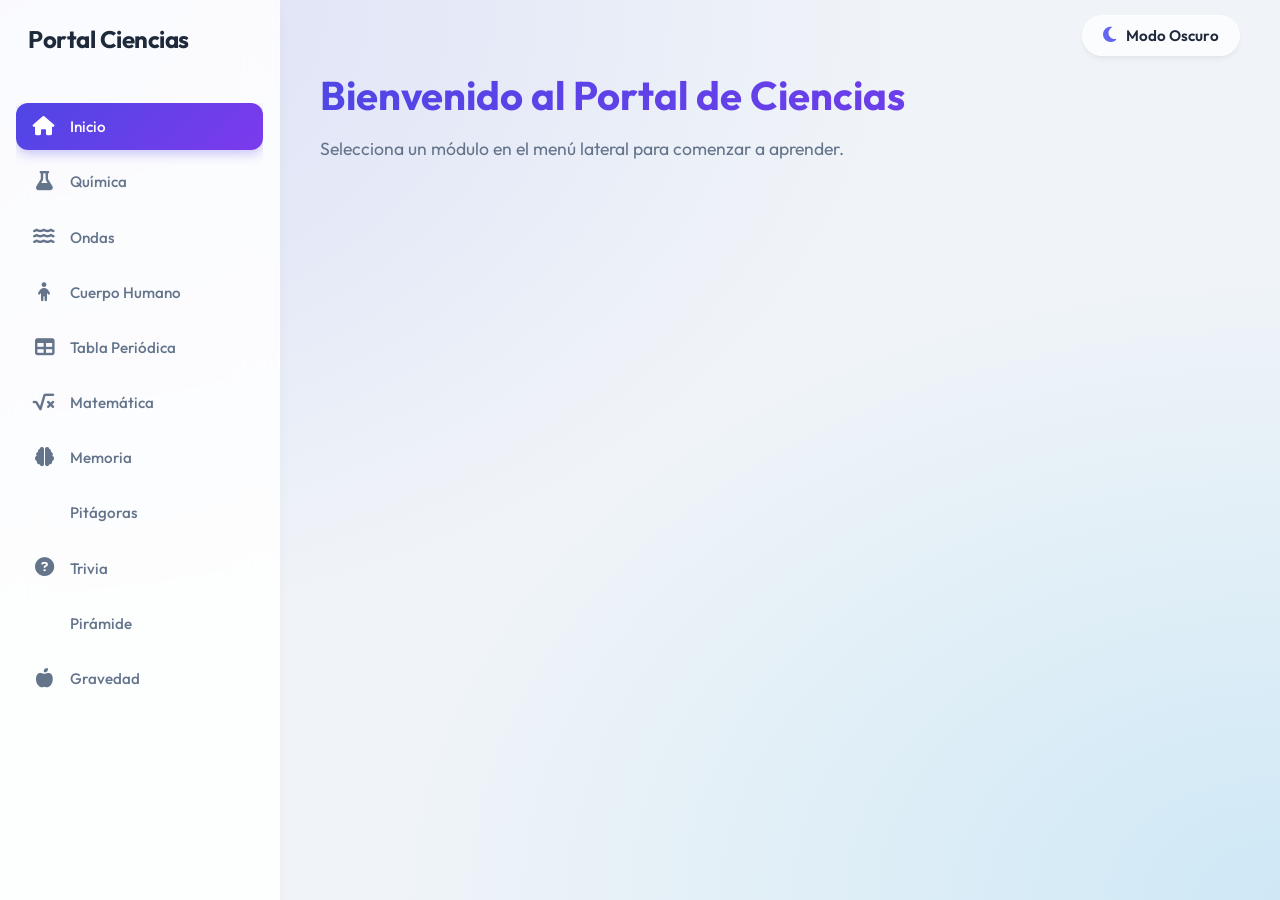
<file: index.html>
<!DOCTYPE html>
<html lang="es">
<head>
    <meta charset="UTF-8">
    <meta name="viewport" content="width=device-width, initial-scale=1.0">
    <title>Portal de Ciencias e Interactividad</title>
    <link rel="stylesheet" href="css/style.css">
    <!-- Google Fonts -->
    <link href="https://fonts.googleapis.com/css2?family=Inter:wght@400;500;700&display=swap" rel="stylesheet">
    <!-- Font Awesome -->
    <link rel="stylesheet" href="https://cdnjs.cloudflare.com/ajax/libs/font-awesome/6.4.0/css/all.min.css">
</head>
<body>
    <div class="app-container">
        <!-- Sidebar Navigation -->
        <aside class="sidebar">
            <div class="logo">
                <h2>Portal Ciencias</h2>
            </div>
            <nav class="nav-menu">
                <a href="#/" class="nav-link" data-route="/"><i class="fas fa-home"></i> Inicio</a>
                <a href="#/quimica" class="nav-link" data-route="/quimica"><i class="fas fa-flask"></i> Química</a>
                <a href="#/ondas" class="nav-link" data-route="/ondas"><i class="fas fa-water"></i> Ondas</a>
                <a href="#/cuerpo" class="nav-link" data-route="/cuerpo"><i class="fas fa-child"></i> Cuerpo Humano</a>
                <a href="#/tabla" class="nav-link" data-route="/tabla"><i class="fas fa-table"></i> Tabla Periódica</a>
                <a href="#/matematica" class="nav-link" data-route="/matematica"><i class="fas fa-square-root-alt"></i> Matemática</a>
                <a href="#/memoria" class="nav-link" data-route="/memoria"><i class="fas fa-brain"></i> Memoria</a>
                <a href="#/pitagoras" class="nav-link" data-route="/pitagoras"><i class="fas fa-ruler-triangle"></i> Pitágoras</a>
                <a href="#/trivia" class="nav-link" data-route="/trivia"><i class="fas fa-question-circle"></i> Trivia</a>
                <a href="#/piramide" class="nav-link" data-route="/piramide"><i class="fas fa-pyramid"></i> Pirámide</a>
                <a href="#/gravedad" class="nav-link" data-route="/gravedad"><i class="fas fa-apple-alt"></i> Gravedad</a>
            </nav>
        </aside>

        <!-- Main Content Area -->
        <main class="main-content">
            <!-- Header for global controls like dark mode -->
            <header class="top-header">
                <button id="theme-toggle" class="theme-btn">
                    <i class="fas fa-moon"></i> Modo Oscuro
                </button>
            </header>

            <!-- Dynamic SPA Container -->
            <div id="app" class="module-container">
                <!-- El contenido de cada módulo se cargará aquí -->
                <h1>Bienvenido al Portal de Ciencias</h1>
                <p>Selecciona un módulo en el menú lateral para comenzar a aprender.</p>
            </div>
        </main>
    </div>

    <script src="js/main.js"></script>
</body>
</html>
</file>
<file: css/style.css>
@import url('https://fonts.googleapis.com/css2?family=Outfit:wght@300;400;500;600;700&display=swap');

/* ==========================================================================
   Design System Global - Portal de Ciencias (PREMIUM DESIGN)
   ========================================================================== */

/* Variables Globales (Light Mode) */
:root {
    /* Paleta de Colores Principal - EDITAR AQUÍ PARA CAMBIAR EL TEMA DEL PORTAL */
    --primary-gradient: linear-gradient(135deg, #4f46e5 0%, #7c3aed 100%);
    --secondary-gradient: linear-gradient(135deg, #0ea5e9 0%, #2563eb 100%);
    
    --bg-color: #f0f4f8; /* Color de fondo general */
    --surface-color: rgba(255, 255, 255, 0.7); /* Fondo de tarjetas (Glassmorphism) */
    --surface-border: rgba(255, 255, 255, 0.5);
    
    --sidebar-bg: rgba(255, 255, 255, 0.85);
    --sidebar-border: rgba(255, 255, 255, 0.4);
    
    --text-primary: #1e293b; /* Texto principal oscuro */
    --text-secondary: #64748b; /* Texto secundario gris */
    
    --accent-color: #6366f1; /* Color de acento para botones y links activos */
    --accent-hover: #4f46e5;
    
    --shadow-sm: 0 4px 6px -1px rgba(0, 0, 0, 0.05), 0 2px 4px -1px rgba(0, 0, 0, 0.03);
    --shadow-md: 0 10px 15px -3px rgba(0, 0, 0, 0.05), 0 4px 6px -2px rgba(0, 0, 0, 0.025);
    --shadow-lg: 0 20px 25px -5px rgba(0, 0, 0, 0.05), 0 10px 10px -5px rgba(0, 0, 0, 0.02);
    
    --font-family: 'Outfit', sans-serif;
    --transition-fast: all 0.2s cubic-bezier(0.4, 0, 0.2, 1);
    --transition-smooth: all 0.4s cubic-bezier(0.4, 0, 0.2, 1);
    
    --radius-md: 12px;
    --radius-lg: 20px;
    --radius-full: 9999px;
    /* ── Aliases de compatibilidad para el sistema de módulos (--clr-*) ── */
    /* Estas variables mapean el design system a los nombres que usan los módulos */
    --clr-primary:       #6366f1;                       /* Color principal (índigo) */
    --clr-primary-glow:  rgba(99, 102, 241, 0.3);       /* Brillo del color principal */
    --clr-accent:        #00d4aa;                       /* Color de acento secundario (verde teal) */
    --clr-surface:       var(--surface-color);          /* Fondo de tarjetas */
    --clr-surface2:      rgba(255, 255, 255, 0.45);     /* Fondo secundario (más oscuro) */
    --clr-surface3:      rgba(241, 245, 249, 0.60);     /* Fondo terciario */
    --clr-border:        var(--surface-border);         /* Color de bordes */
    --clr-text:          var(--text-primary);           /* Texto principal */
    --clr-text-muted:    var(--text-secondary);         /* Texto secundario/atenuado */
    --font-main:         var(--font-family);            /* Fuente principal (Outfit) */
    --font-mono:         'JetBrains Mono', 'Courier New', monospace; /* Fuente monoespaciada para datos */
    --radius-sm:         6px;                           /* Radio pequeño */
    --radius-xl:         20px;                          /* Radio extra grande */
    --transition:        var(--transition-smooth);      /* Transición estándar */
    --clr-success:       #06d6a0;                       /* Verde de éxito/correcto */
    --clr-error:         #ef476f;                       /* Rojo de error/incorrecto */
    --clr-warning:       #ffd166;                       /* Amarillo de advertencia */
}

/* Variables Modo Oscuro */
[data-theme="dark"] {
    --bg-color: #0f172a;
    --surface-color: rgba(30, 41, 59, 0.7);
    --surface-border: rgba(255, 255, 255, 0.1);
    
    --sidebar-bg: rgba(15, 23, 42, 0.85);
    --sidebar-border: rgba(255, 255, 255, 0.05);
    
    --text-primary: #f8fafc;
    --text-secondary: #94a3b8;
    
    --accent-color: #818cf8;
    --accent-hover: #6366f1;
    
    --shadow-sm: 0 4px 6px -1px rgba(0, 0, 0, 0.2);
    --shadow-md: 0 10px 15px -3px rgba(0, 0, 0, 0.3);
    --shadow-lg: 0 20px 25px -5px rgba(0, 0, 0, 0.4);

    /* Overrides de aliases para Modo Oscuro */
    --clr-primary:      #818cf8;                       /* Índigo más claro en modo oscuro */
    --clr-primary-glow: rgba(129, 140, 248, 0.3);
    --clr-surface2:     rgba(30, 41, 59, 0.50);
    --clr-surface3:     rgba(15, 23, 42, 0.45);
}

/* Reseteo y Base */
* {
    margin: 0;
    padding: 0;
    box-sizing: border-box;
}

body {
    font-family: var(--font-family);
    background-color: var(--bg-color);
    color: var(--text-primary);
    transition: var(--transition-smooth);
    overflow-x: hidden;
    min-height: 100vh;
    /* Un sutil patrón de fondo o gradiente base */
    background-image: 
        radial-gradient(at 0% 0%, rgba(99, 102, 241, 0.15) 0px, transparent 50%),
        radial-gradient(at 100% 100%, rgba(14, 165, 233, 0.15) 0px, transparent 50%);
    background-attachment: fixed;
}

/* Scrollbar moderno */
::-webkit-scrollbar {
    width: 8px;
}
::-webkit-scrollbar-track {
    background: transparent;
}
::-webkit-scrollbar-thumb {
    background: var(--text-secondary);
    border-radius: var(--radius-full);
}
::-webkit-scrollbar-thumb:hover {
    background: var(--accent-color);
}

/* Layout Principal */
.app-container {
    display: flex;
    min-height: 100vh;
}

/* ==========================================================================
   SIDEBAR (MENÚ LATERAL) - ESTILO GLASSMORPHISM
   ========================================================================== */
.sidebar {
    width: 280px;
    background: var(--sidebar-bg);
    backdrop-filter: blur(20px);
    -webkit-backdrop-filter: blur(20px);
    border-right: 1px solid var(--sidebar-border);
    display: flex;
    flex-direction: column;
    padding: 24px 16px;
    transition: var(--transition-smooth);
    z-index: 10;
    box-shadow: var(--shadow-md);
}

.logo {
    padding: 0 12px 24px;
    border-bottom: 1px solid var(--sidebar-border);
    margin-bottom: 24px;
    display: flex;
    align-items: center;
    gap: 12px;
}

.logo i {
    font-size: 2rem;
    background: var(--primary-gradient);
    -webkit-background-clip: text;
    -webkit-text-fill-color: transparent;
    filter: drop-shadow(0 2px 4px rgba(79, 70, 229, 0.3));
}

.logo h2 {
    font-size: 1.5rem;
    font-weight: 700;
    color: var(--text-primary);
    letter-spacing: -0.5px;
}

.nav-menu {
    display: flex;
    flex-direction: column;
    gap: 8px;
    flex: 1;
    overflow-y: auto;
}

/* Enlaces del Menú */
.nav-link {
    padding: 14px 16px;
    text-decoration: none;
    color: var(--text-secondary);
    display: flex;
    align-items: center;
    gap: 14px;
    border-radius: var(--radius-md);
    font-weight: 500;
    font-size: 0.95rem;
    transition: var(--transition-fast);
    position: relative;
    overflow: hidden;
}

.nav-link i {
    font-size: 1.2rem;
    width: 24px;
    text-align: center;
    transition: var(--transition-fast);
}

.nav-link:hover {
    color: var(--text-primary);
    background: rgba(99, 102, 241, 0.05);
    transform: translateX(4px);
}

.nav-link:hover i {
    color: var(--accent-color);
    transform: scale(1.1);
}

.nav-link.active {
    color: white;
    background: var(--primary-gradient);
    box-shadow: 0 4px 12px rgba(79, 70, 229, 0.3);
}

.nav-link.active i {
    color: white;
}

/* ==========================================================================
   ÁREA PRINCIPAL Y CABECERA
   ========================================================================== */
.main-content {
    flex: 1;
    display: flex;
    flex-direction: column;
    position: relative;
}

.top-header {
    height: 70px;
    padding: 0 40px;
    display: flex;
    align-items: center;
    justify-content: flex-end;
    background: transparent;
    transition: var(--transition-smooth);
}

/* Botón de Tema (Micro-interacción) */
.theme-btn {
    background: var(--surface-color);
    backdrop-filter: blur(10px);
    border: 1px solid var(--surface-border);
    color: var(--text-primary);
    cursor: pointer;
    font-size: 0.95rem;
    font-weight: 600;
    font-family: var(--font-family);
    display: flex;
    align-items: center;
    gap: 10px;
    padding: 10px 20px;
    border-radius: var(--radius-full);
    box-shadow: var(--shadow-sm);
    transition: var(--transition-fast);
}

.theme-btn:hover {
    transform: translateY(-2px);
    box-shadow: var(--shadow-md);
    border-color: var(--accent-color);
}

.theme-btn i {
    color: var(--accent-color);
    font-size: 1.1rem;
}

/* ==========================================================================
   CONTENEDOR DE MÓDULOS (DONDE LOS ESTUDIANTES TRABAJAN)
   ========================================================================== */
.module-container {
    padding: 0 40px 40px;
    flex: 1;
    overflow-y: auto;
    animation: fadeIn 0.5s ease-out;
}

@keyframes fadeIn {
    from { opacity: 0; transform: translateY(10px); }
    to { opacity: 1; transform: translateY(0); }
}

/* Títulos y Textos por Defecto */
.module-container h1 {
    font-size: 2.5rem;
    font-weight: 700;
    margin-bottom: 15px;
    background: var(--primary-gradient);
    -webkit-background-clip: text;
    -webkit-text-fill-color: transparent;
}

.module-container p {
    font-size: 1.1rem;
    color: var(--text-secondary);
    line-height: 1.6;
}

/* ==========================================================================
   ESTILOS BASE PARA LOS MÓDULOS (PLANTILLA QUIMICA, ETC.)
   ========================================================================== */
.modulo-wrapper {
    background: var(--surface-color);
    backdrop-filter: blur(16px);
    -webkit-backdrop-filter: blur(16px);
    border: 1px solid var(--surface-border);
    padding: 40px;
    border-radius: var(--radius-lg);
    box-shadow: var(--shadow-lg);
    margin-top: 20px;
}

.modulo-header {
    margin-bottom: 30px;
    border-bottom: 2px solid var(--surface-border);
    padding-bottom: 20px;
}

.modulo-header h2 {
    font-size: 2rem;
    color: var(--text-primary);
    margin-bottom: 10px;
}

/* Inputs y Controles Modernos */
.controles {
    display: flex;
    flex-wrap: wrap;
    gap: 20px;
    margin-bottom: 30px;
    align-items: flex-end;
}

.controles label {
    display: block;
    font-size: 0.9rem;
    font-weight: 600;
    color: var(--text-secondary);
    margin-bottom: 8px;
}

.controles input {
    padding: 12px 20px;
    font-family: var(--font-family);
    font-size: 1rem;
    background: rgba(255, 255, 255, 0.5);
    border: 2px solid transparent;
    border-radius: var(--radius-md);
    color: var(--text-primary);
    outline: none;
    transition: var(--transition-fast);
    box-shadow: inset 0 2px 4px rgba(0,0,0,0.02);
    width: 100%;
    max-width: 250px;
}

[data-theme="dark"] .controles input {
    background: rgba(0, 0, 0, 0.2);
}

.controles input:focus {
    border-color: var(--accent-color);
    background: transparent;
}

.controles button {
    background: var(--primary-gradient);
    color: white;
    font-family: var(--font-family);
    font-size: 1rem;
    font-weight: 600;
    border: none;
    padding: 12px 28px;
    border-radius: var(--radius-md);
    cursor: pointer;
    box-shadow: 0 4px 15px rgba(79, 70, 229, 0.4);
    transition: var(--transition-fast);
    display: flex;
    align-items: center;
    gap: 8px;
}

.controles button:hover {
    transform: translateY(-2px);
    box-shadow: 0 6px 20px rgba(79, 70, 229, 0.6);
}

.controles button:active {
    transform: translateY(1px);
}

/* Área de Resultados Premium */
.resultados {
    min-height: 200px;
    background: rgba(255, 255, 255, 0.3);
    padding: 30px;
    border-radius: var(--radius-md);
    border: 2px dashed var(--accent-color);
    display: flex;
    align-items: center;
    justify-content: center;
    text-align: center;
    font-size: 1.2rem;
    color: var(--text-primary);
    transition: var(--transition-smooth);
}

[data-theme="dark"] .resultados {
    background: rgba(0, 0, 0, 0.2);
}

/* Clases Útiles para que los estudiantes usen */
.btn-secondary {
    background: transparent !important;
    border: 2px solid var(--accent-color) !important;
    color: var(--accent-color) !important;
    box-shadow: none !important;
}

.btn-secondary:hover {
    background: rgba(99, 102, 241, 0.1) !important;
}

.text-gradient {
    background: var(--secondary-gradient);
    -webkit-background-clip: text;
    -webkit-text-fill-color: transparent;
}

/* ==========================================================================
   CLASES UTILITARIAS DE MÓDULOS
   Compartidas por todos los módulos del portal
   ========================================================================== */

/* ── Cabecera de módulo ── */
.module-header {
    margin-bottom: 2rem;
}
.module-header h2 {
    font-size: 1.8rem;
    font-weight: 700;
    color: var(--text-primary);
    display: flex;
    align-items: center;
    gap: 0.75rem;
    margin-bottom: 0.5rem;
}
.module-header h2 i {
    color: var(--clr-primary);
}
.module-desc {
    font-size: 1rem;
    color: var(--clr-text-muted);
    line-height: 1.6;
}

/* ── HUD (Heads-Up Display) — Cartelitos de datos ── */
.hud-card {
    background: var(--clr-surface);
    backdrop-filter: blur(10px);
    border: 1px solid var(--clr-border);
    border-radius: var(--radius-md);
    padding: 0.75rem 1.5rem;
    text-align: center;
    box-shadow: var(--shadow-sm);
}
.hud-label {
    display: block;
    font-size: 0.75rem;
    font-weight: 600;
    color: var(--clr-text-muted);
    text-transform: uppercase;
    letter-spacing: 0.05em;
    margin-bottom: 0.25rem;
}
.hud-val {
    font-size: 1.6rem;
    font-weight: 800;
    color: var(--clr-text);
    line-height: 1;
}
.mono {
    font-family: var(--font-mono);
}

/* ── Botón Primario Global ── */
.btn-primary {
    background: var(--primary-gradient);
    color: white;
    font-family: var(--font-family);
    font-size: 1rem;
    font-weight: 600;
    border: none;
    padding: 12px 28px;
    border-radius: var(--radius-md);
    cursor: pointer;
    box-shadow: 0 4px 15px rgba(79, 70, 229, 0.4);
    transition: var(--transition-fast);
    display: inline-flex;
    align-items: center;
    gap: 8px;
}
.btn-primary:hover {
    transform: translateY(-2px);
    box-shadow: 0 6px 20px rgba(79, 70, 229, 0.6);
}
.btn-primary:active {
    transform: translateY(1px);
}
.btn-primary:disabled {
    opacity: 0.5;
    cursor: not-allowed;
    transform: none;
    box-shadow: none;
}

/* ── Grupos de input y controles ── */
.input-group {
    display: flex;
    flex-direction: column;
    gap: 0.5rem;
}
.input-group label {
    font-size: 0.9rem;
    font-weight: 600;
    color: var(--clr-text-muted);
}

/* ── Slider (barra deslizante) ── */
.slider {
    width: 100%;
    accent-color: var(--clr-primary);
    cursor: pointer;
    height: 6px;
    border-radius: var(--radius-full);
}

/* ── Input de texto ── */
.text-input {
    padding: 0.75rem 1rem;
    font-family: var(--font-family);
    font-size: 1rem;
    background: var(--clr-surface2);
    border: 2px solid var(--clr-border);
    border-radius: var(--radius-md);
    color: var(--clr-text);
    outline: none;
    transition: var(--transition-fast);
    width: 100%;
}
.text-input:focus {
    border-color: var(--clr-primary);
    box-shadow: 0 0 0 3px var(--clr-primary-glow);
}

/* ── Icono grande para pantallas de inicio/victoria ── */
.big-icon {
    font-size: 3.5rem;
    color: var(--clr-primary);
    display: block;
    margin-bottom: 1rem;
}

/* ── Botón en modo activo (planeta/tipo seleccionado) ── */
.active-mode {
    background: var(--primary-gradient) !important;
    color: white !important;
    border-color: transparent !important;
    box-shadow: 0 4px 12px rgba(79, 70, 229, 0.35) !important;
}

/* ── Timer urgente (últimos 10 segundos) ── */
.timer-card.urgent {
    border-color: var(--clr-error) !important;
    animation: pulseUrgent 1s ease-in-out infinite;
}
@keyframes pulseUrgent {
    0%, 100% { opacity: 1; }
    50%       { opacity: 0.55; }
}

/* ── Animación de entrada para modales de victoria ── */
@keyframes modalIn {
    from { opacity: 0; transform: scale(0.8) translateY(20px); }
    to   { opacity: 1; transform: scale(1)  translateY(0); }
}
</file>
